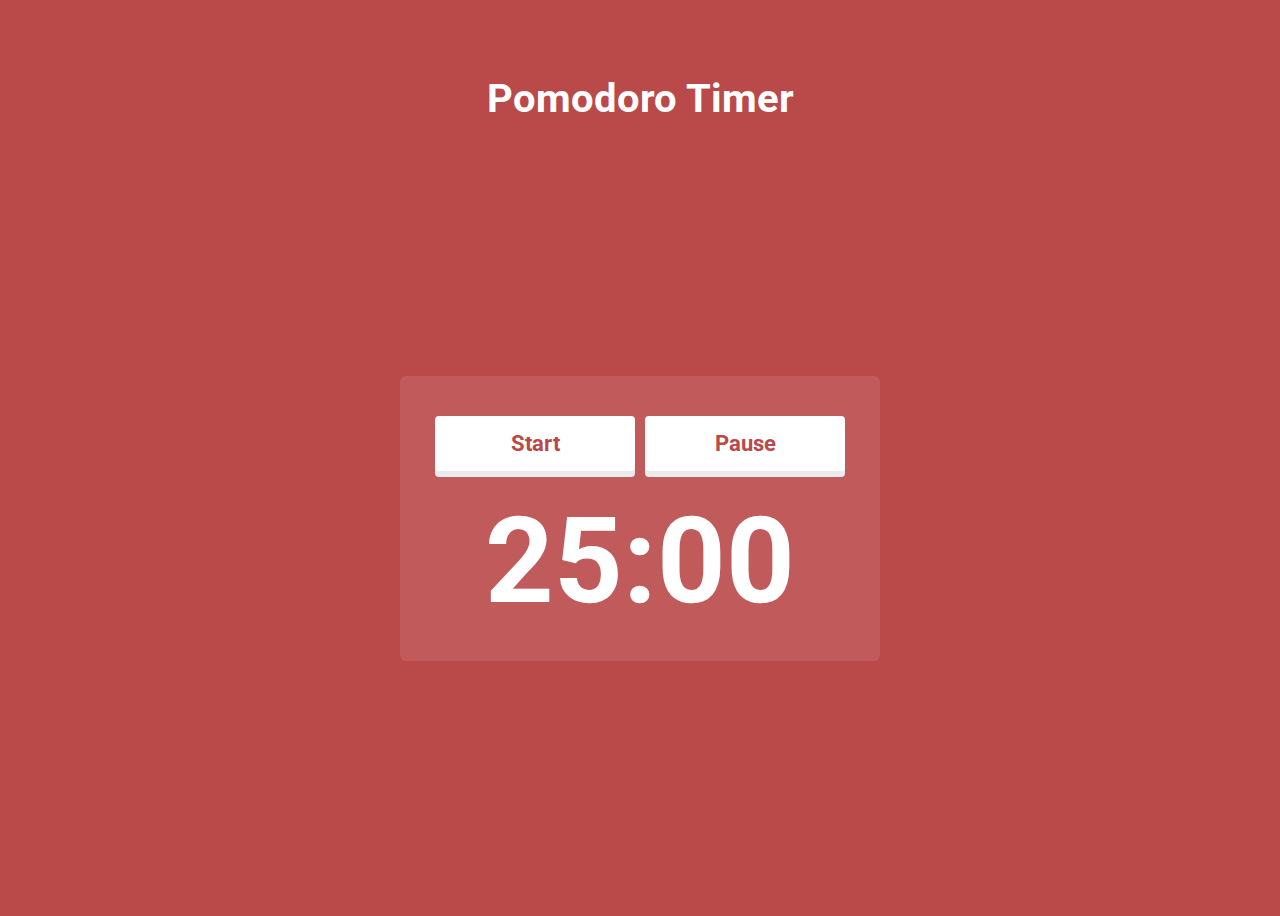
<file: index.html>
<!DOCTYPE html>
<html lang="en">
    <head>
        <meta charset="UTF-8" />
        <meta name="viewport" content="width=device-width, initial-scale=1.0" />
        <link rel="preconnect" href="https://fonts.googleapis.com" />
        <link rel="preconnect" href="https://fonts.gstatic.com" crossorigin />
        <link
            href="https://fonts.googleapis.com/css2?family=Roboto:ital,wght@0,100;0,300;0,400;0,500;0,700;0,900;1,100;1,300;1,400;1,500;1,700;1,900&display=swap"
            rel="stylesheet"
        />
        <link rel="stylesheet" href="style.css" />
        <title></title>
    </head>
    <body>
        <div class="container">
            <h1 class="title">Pomodoro Timer</h1>
            <div class="main">
                <div class="pomodoro">
                    <div class="btn-container">
                        <button id="startButton" onclick="startPomodoro()">
                            Start
                        </button>
                        <button id="pause" onclick="pause()">Pause</button>
                    </div>
                    <div id="loading"></div>
                    <div id="timer">25:00</div>
                </div>
            </div>
        </div>

        <script src="index.js"></script>
    </body>
</html>
</file>
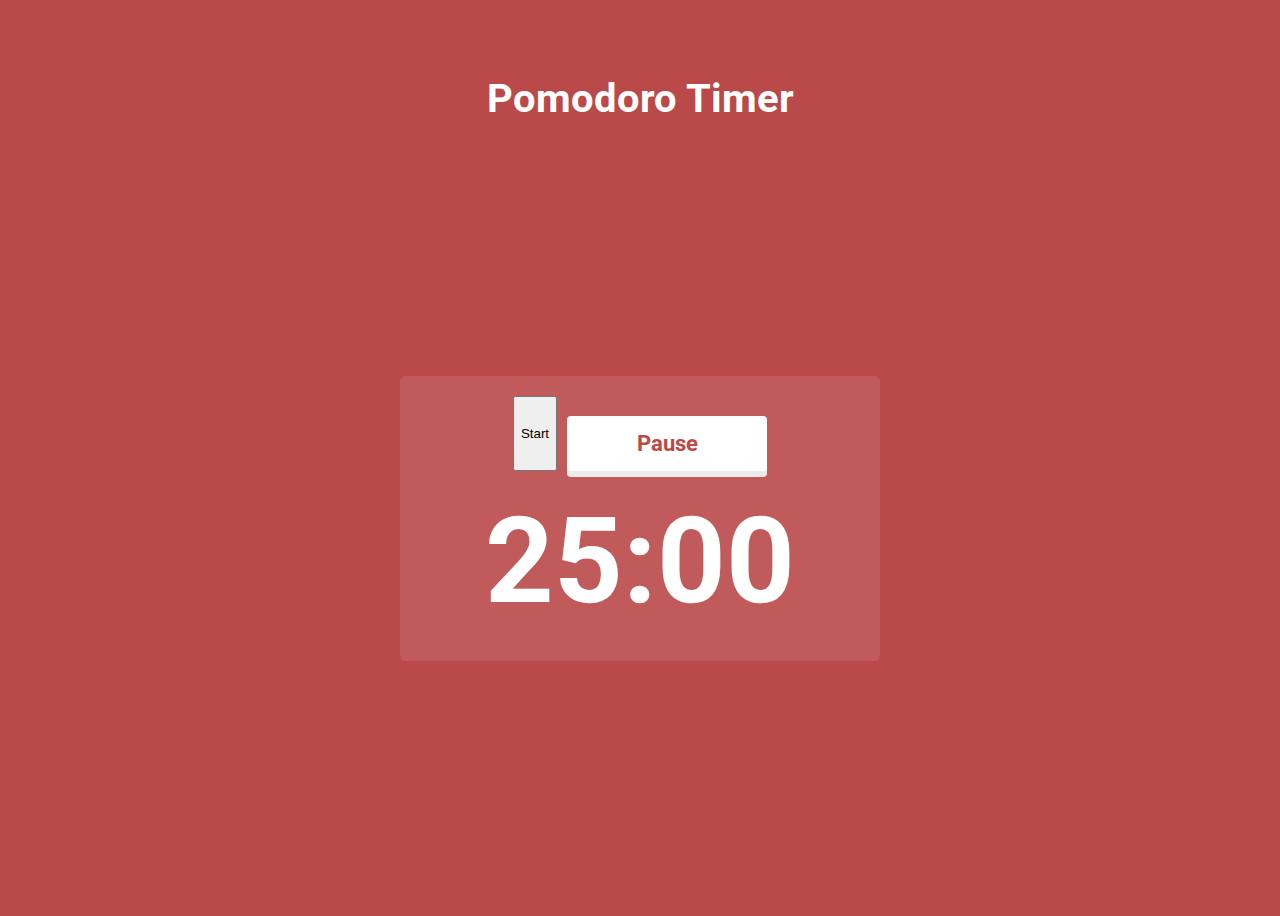
<file: index7.html>
<!DOCTYPE html>
<html lang="en">
    <head>
        <meta charset="UTF-8" />
        <meta name="viewport" content="width=device-width, initial-scale=1.0" />
        <link rel="preconnect" href="https://fonts.googleapis.com" />
        <link rel="preconnect" href="https://fonts.gstatic.com" crossorigin />
        <link
            href="https://fonts.googleapis.com/css2?family=Roboto:ital,wght@0,100;0,300;0,400;0,500;0,700;0,900;1,100;1,300;1,400;1,500;1,700;1,900&display=swap"
            rel="stylesheet"
        />
        <link rel="stylesheet" href="style.css" />
        <title></title>
    </head>
    <body>
        <div class="container">
            <h1 class="title">Pomodoro Timer</h1>
            <div class="main">
                <div class="pomodoro">
                    <div class="btn-container">
                        <button id="start" onclick="startPomodoro()">
                            Start
                        </button>
                        <button id="pause" onclick="pause()">Pause</button>
                    </div>
                    <div id="loading"></div>
                    <div id="timer">25:00</div>
                </div>
            </div>
        </div>

        <script src="index7.js"></script>
    </body>
</html>
</file>
<file: style.css>
body {
    background-color: rgb(186, 73, 73);
    overflow: hidden;
    font-family: 'Roboto';
}
.btn-container{
    display: flex;
    justify-content: center;
    gap: 10px;
}
.container {
    display: flex;
    flex-direction: column;
    justify-content: center;
    align-items: center;
    height: 100vh;
}
.title {
    color: white;
    font-size: 40px;
    font-weight: 700;
    padding-top: 40px;
}
#startButton {
    cursor: pointer;
    border: none;
    margin: 20px 0px 0px;
    padding: 0px 12px;
    border-radius: 4px;
    box-shadow: rgb(235, 235, 235) 0px 6px 0px;
    font-family: 'Roboto';
    font-size: 22px;
    height: 55px;
    color: rgb(186, 73, 73);
    font-weight: bold;
    width: 200px;
    background-color: white;
    transition: color 0.5s ease-in-out 0s;
}
#startButton:active {
    transform: translateY(6px);
    box-shadow: none;
    transition: color 0.5s ease-in-out 0s;
}
#pause {
    cursor: pointer;
    border: none;
    margin: 20px 0px 0px;
    padding: 0px 12px;
    border-radius: 4px;
    box-shadow: rgb(235, 235, 235) 0px 6px 0px;
    font-family: 'Roboto';
    font-size: 22px;
    height: 55px;
    color: rgb(186, 73, 73);
    font-weight: bold;
    width: 200px;
    background-color: white;
    transition: color 0.5s ease-in-out 0s;
}
#pause:active {
    transform: translateY(6px);
    box-shadow: none;
    transition: color 0.5s ease-in-out 0s;
}
#timer {
    font-size: 120px;
    font-weight: bold;
    margin-top: 20px;
    text-align: center;
    color: white;
    font-family: 'Roboto';
}
.main {
    width: 480px;
    margin: auto;
}
.pomodoro{
    background-color: rgba(255, 255, 255, 0.1);
    padding: 20px 0px 30px;
    border-radius: 6px;
    margin-bottom: 20px;
    width: 100%;
}
</file>
